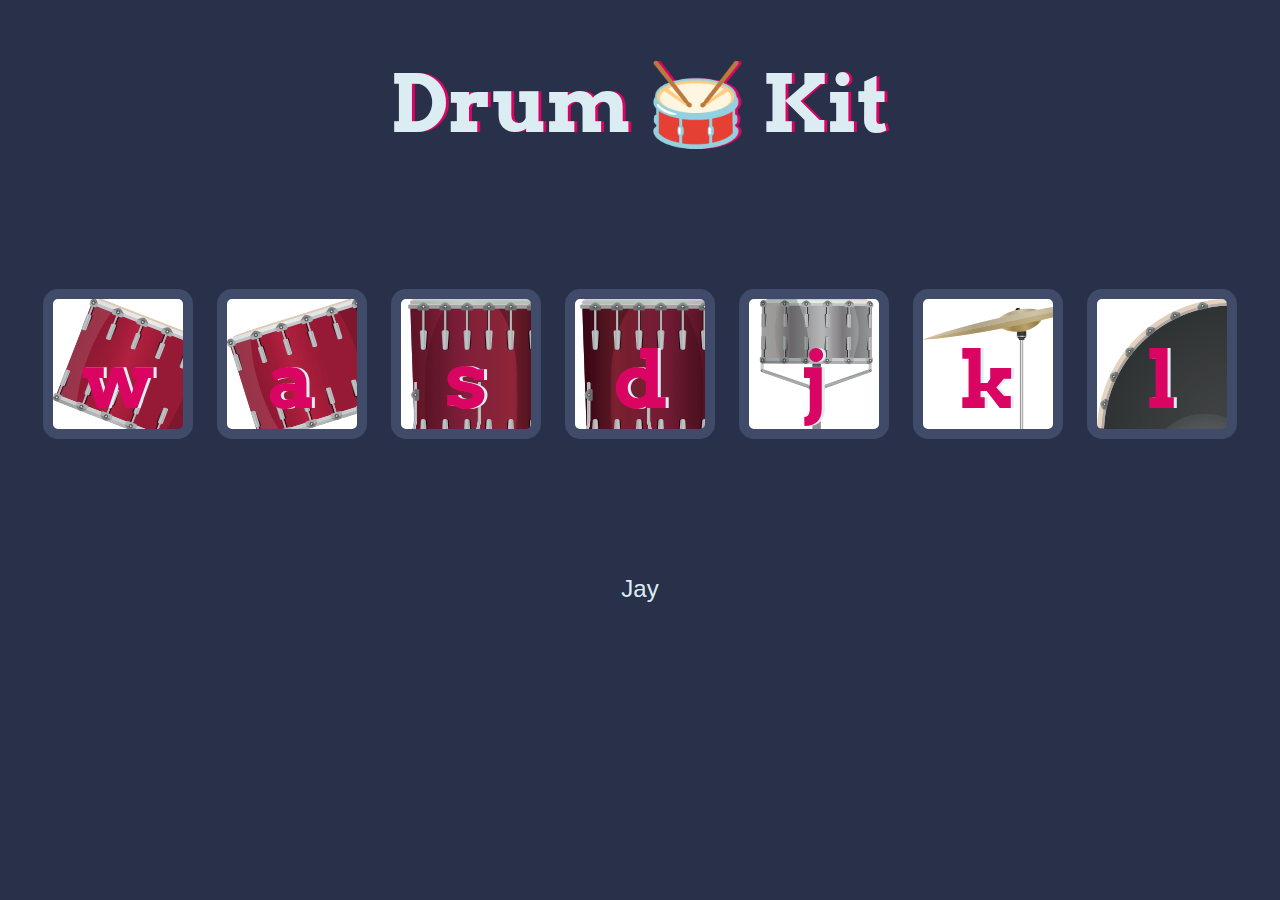
<file: index.html>
<!DOCTYPE html>
<html lang="en" dir="ltr">

<head>
  <meta charset="utf-8">
  <title>Drum Kit</title>
  <link rel="stylesheet" href="styles.css">
  <link href="https://fonts.googleapis.com/css?family=Arvo" rel="stylesheet">
</head>

<body>

  <h1 id="title">Drum 🥁 Kit</h1>
  <div class="set">
    <button class="w drum">w</button>
    <button class="a drum">a</button>
    <button class="s drum">s</button>
    <button class="d drum">d</button>
    <button class="j drum">j</button>
    <button class="k drum">k</button>
    <button class="l drum">l</button>
  </div>


  <footer>
    Jay

  </footer>
  <script src="index.js" charset="utf-8"></script>
</body>

</html>
</file>
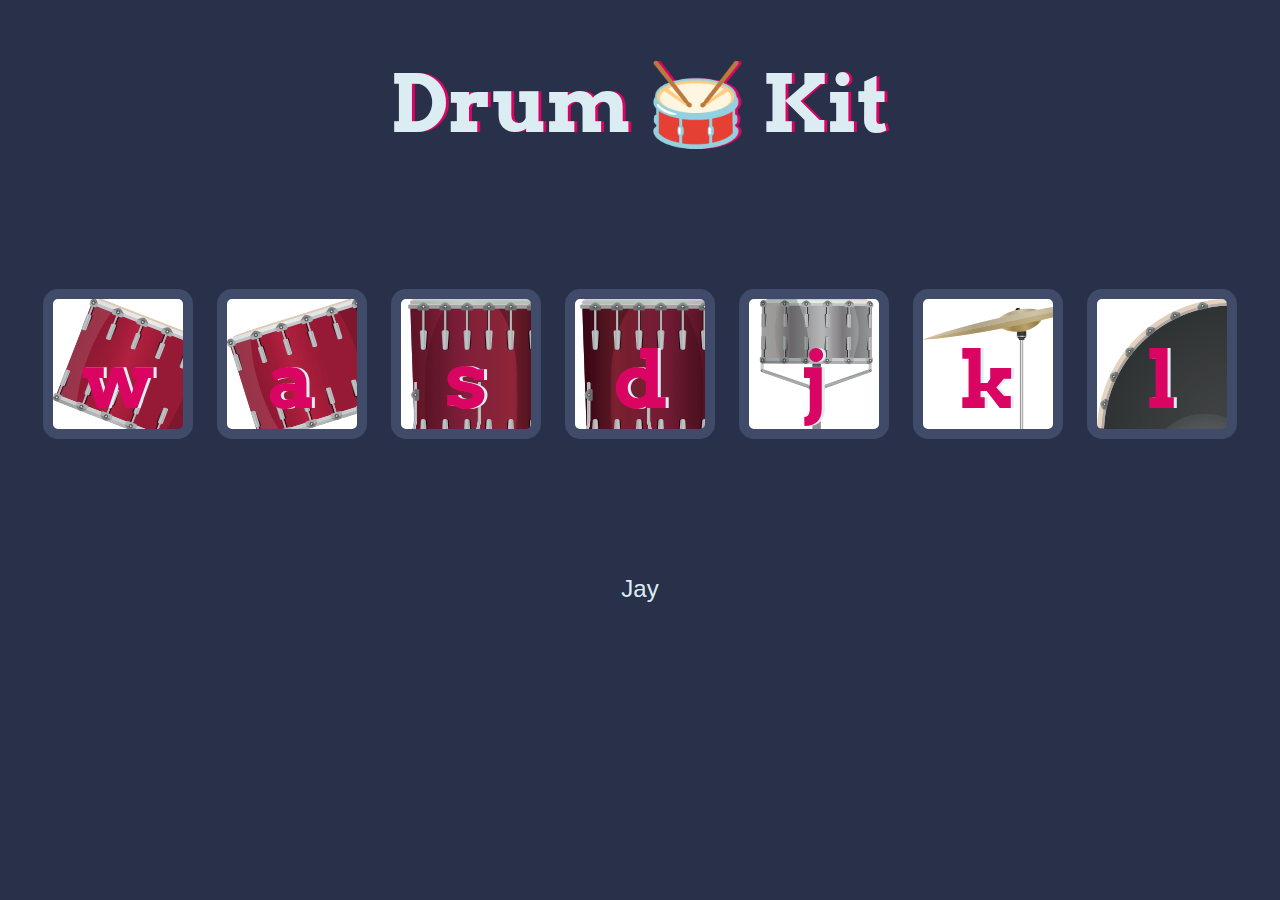
<file: drum.html>
<!DOCTYPE html>
<html lang="en" dir="ltr">

<head>
  <meta charset="utf-8">
  <meta name="viewport" content= "width=device-width, initial-scale=1.0"> 

  
  <title>Drum Kit</title>
  <link rel="stylesheet" href="styles.css">
  <link href="https://fonts.googleapis.com/css?family=Arvo" rel="stylesheet">
</head>

<body>

  <h1 id="title">Drum 🥁 Kit</h1>
  <div class="set">
    <button class="w drum">w</button>
    <button class="a drum">a</button>
    <button class="s drum">s</button>
    <button class="d drum">d</button>
    <button class="j drum">j</button>
    <button class="k drum">k</button>
    <button class="l drum">l</button>
  </div>


  <footer>
    Jay

  </footer>
  <script src="index.js" charset="utf-8"></script>
</body>

</html>
</file>
<file: styles.css>
body {
  text-align: center;
  background-color: #283149;
}

h1 {
  font-size: 5rem;
  color: #DBEDF3;
  font-family: "Arvo", cursive;
  text-shadow: 3px 0 #DA0463;

}

footer {
  color: #DBEDF3;
  font-family: sans-serif;
  font-size: 1.5rem;
}

.w {
  background-image: url("images/tom1.png");

}

.a {
  background-image: url("images/tom2.png");
}

.s {
  background-image: url("images/tom3.png");
}

.d {
  background-image: url("images/tom4.png");
}

.j {
  background-image: url("images/snare.png");
}

.k {
  background-image: url("images/crash.png");
}

.l {
  background-image: url("images/kick.png");
}

.set {
  margin: 10% auto;
}

.game-over {
  background-color: red;
  opacity: 0.8;
}

.pressed {
  box-shadow: 0 3px 4px 0 #DBEDF3;
  opacity: 0.5;
}

.red {
  color: red;
}

.drum {
  outline: none;
  border: 10px solid #404B69;
  font-size: 5rem;
  font-family: 'Arvo', cursive;
  line-height: 2;
  font-weight: 900;
  color: #DA0463;
  text-shadow: 3px 0 #DBEDF3;
  border-radius: 15px;
  display: inline-block;
  width: 150px;
  height: 150px;
  text-align: center;
  margin: 10px;
  background-color: white;
}
</file>
